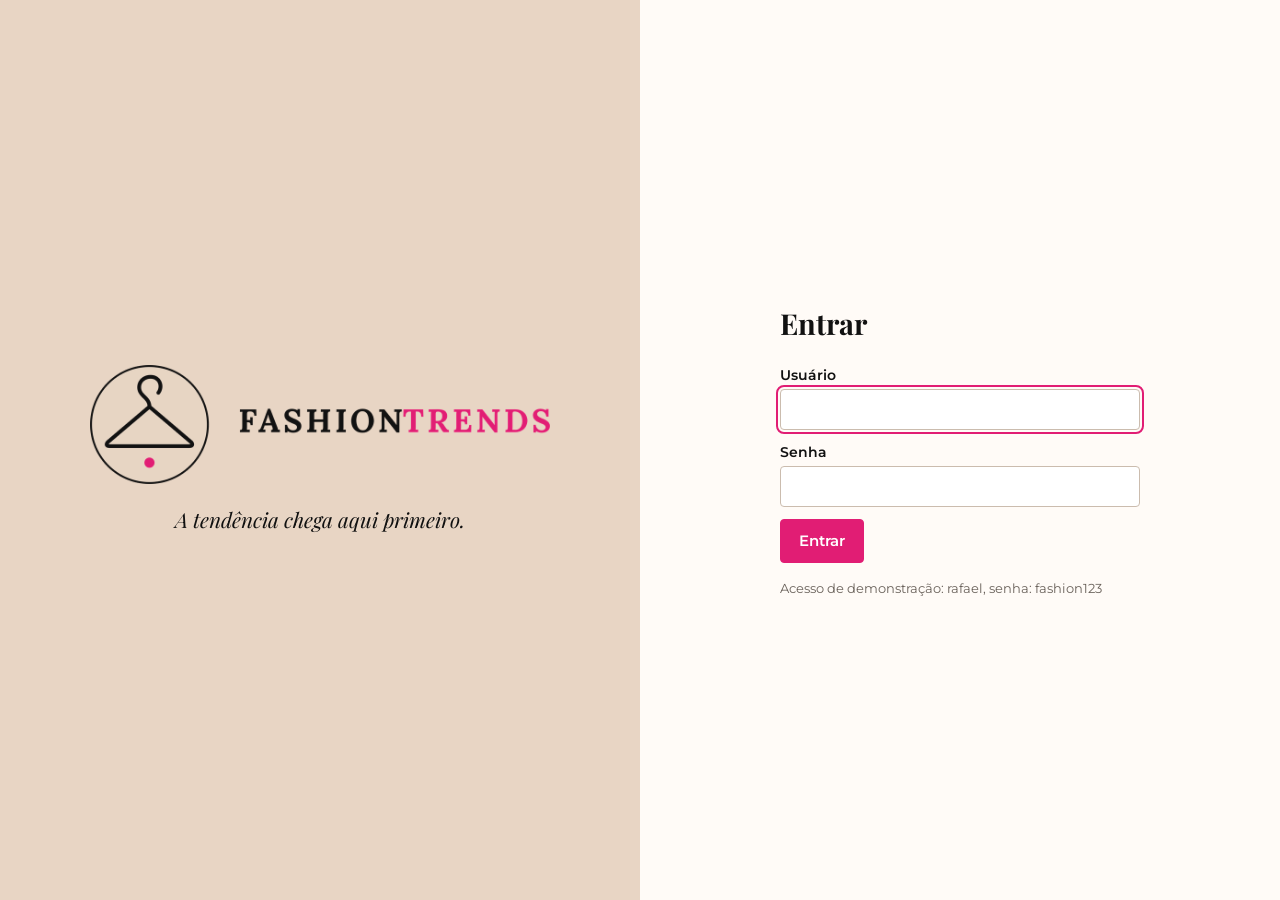
<file: index.html>
<!DOCTYPE html>
<html lang="pt-BR">
<head>
<meta charset="UTF-8">
<meta name="viewport" content="width=device-width, initial-scale=1">
<title>FashionTrends | Gestão de produtos</title>
<link rel="icon" type="image/png" href="img/simbolo.png">
<link rel="preconnect" href="https://fonts.googleapis.com">
<link rel="preconnect" href="https://fonts.gstatic.com" crossorigin>
<link href="https://fonts.googleapis.com/css2?family=Montserrat:wght@400;500;600;700&family=Playfair+Display:wght@600;700&display=swap" rel="stylesheet">
<link rel="stylesheet" href="css/estilo.css">
</head>
<body>

<section id="telaLogin" class="tela-login">
<div class="login-marca">
<img src="img/logo.png" alt="FashionTrends" class="login-logo">
<p class="slogan">A tendência chega aqui primeiro.</p>
</div>
<div class="login-formulario">
<form id="formularioLogin" class="login-caixa" novalidate>
<h2>Entrar</h2>
<label>Usuário
<input type="text" id="campoUsuario" autocomplete="username">
</label>
<label>Senha
<input type="password" id="campoSenha" autocomplete="current-password">
</label>
<span class="erro" id="erroLogin"></span>
<button type="submit">Entrar</button>
<p class="dica">Acesso de demonstração: rafael, senha: fashion123</p>
</form>
</div>
</section>

<div id="telaApp" class="app" hidden>
<aside class="menu">
<a class="menu-logo" href="#inicio"><img src="img/logo.png" alt="FashionTrends"></a>
<nav class="menu-nav">
<a class="menu-link" href="#inicio" data-pagina="inicio">Início</a>
<a class="menu-link" href="#produtos" data-pagina="produtos">Produtos</a>
<a class="menu-link menu-link-externo" href="loja.html" target="_blank" rel="noopener">Vitrine <span aria-hidden="true">↗</span><span class="sr-only">(abre em nova aba)</span></a>
</nav>
<div class="menu-rodape">
<div class="menu-usuario">
<strong id="nomeUsuario"></strong>
<span id="perfilUsuario"></span>
</div>
<button type="button" id="botaoSair" class="secundario">Sair</button>
</div>
</aside>

<main class="conteudo">

<section class="pagina" data-pagina="inicio">
<div class="cabecalho-pagina">
<h1 id="saudacao">Olá</h1>
<p>A tendência chega aqui primeiro. Veja como está o catálogo agora.</p>
</div>
<div class="resumo" id="resumo"></div>
<div class="duas-colunas">
<div class="painel">
<h2>Esgotados ainda no ar</h2>
<p class="nota">Esgotou! Quem viu, viu. Tire essas peças da vitrine para evitar cancelamentos.</p>
<div id="alertasEsgotados"></div>
<div class="acoes-painel">
<button type="button" id="botaoDespublicar">Despublicar esgotados</button>
<span id="mensagemAcao" class="mensagem" role="status"></span>
</div>
</div>
<div class="painel">
<h2>Estoque baixo</h2>
<p class="nota">Peças com poucas unidades. Hora de falar com o fornecedor.</p>
<div id="alertasBaixo"></div>
<div class="acoes-painel">
<a class="atalho" href="#produtos">Gerenciar produtos</a>
</div>
</div>
</div>
</section>

<section class="pagina" data-pagina="produtos" hidden>
<div class="cabecalho-pagina">
<h1>Produtos</h1>
<p>Cadastre peças, ajuste preços e controle o estoque do catálogo.</p>
</div>
<div class="area">
<section class="painel">
<h2 id="tituloFormulario">Novo produto</h2>
<form id="formulario" novalidate>
<input type="hidden" id="campoId">
<label>Nome
<input type="text" id="campoNome">
<span class="erro" data-erro="nome"></span>
</label>
<label>Descrição
<textarea id="campoDescricao" rows="3"></textarea>
</label>
<div class="linha">
<label>Categoria
<select id="campoCategoria"></select>
<span class="erro" data-erro="categoria"></span>
</label>
<label>Cor
<input type="text" id="campoCor">
</label>
</div>
<div class="linha">
<label>Preço (R$)
<input type="number" id="campoPreco" step="0.01" min="0">
<span class="erro" data-erro="preco"></span>
</label>
<label>Preço promocional
<input type="number" id="campoPrecoPromocional" step="0.01" min="0" placeholder="Opcional">
<span class="erro" data-erro="precoPromocional"></span>
</label>
</div>
<label>Estoque
<input type="number" id="campoEstoque" step="1" min="0">
<span class="erro" data-erro="estoque"></span>
</label>
<fieldset>
<legend>Tamanhos</legend>
<div id="areaTamanhos"></div>
<span class="erro" data-erro="tamanhos"></span>
</fieldset>
<label>Foto (link ou caminho)
<input type="text" id="campoImagem" placeholder="https://... ou img/produtos/foto.jpg">
<span class="erro" data-erro="imagem"></span>
</label>
<label class="opcao"><input type="checkbox" id="campoAtivo" checked>Publicado na loja</label>
<label class="opcao"><input type="checkbox" id="campoDestaque">Destaque na vitrine</label>
<div class="botoes">
<button type="submit">Salvar produto</button>
<button type="button" id="botaoCancelar" class="secundario" hidden>Cancelar edição</button>
</div>
</form>
</section>
<section class="catalogo">
<div class="filtros">
<input type="search" id="campoBusca" placeholder="Buscar por nome">
<select id="filtroCategoria"></select>
<select id="filtroSituacao">
<option value="todas">Todas as situações</option>
<option value="disponivel">Disponíveis</option>
<option value="esgotado">Esgotados no ar</option>
<option value="despublicado">Despublicados</option>
</select>
<select id="filtroOrdem">
<option value="recentes">Mais recentes</option>
<option value="nome">Nome (A-Z)</option>
<option value="menor-preco">Menor preço</option>
<option value="maior-preco">Maior preço</option>
</select>
</div>
<div id="lista" class="lista"></div>
</section>
</div>
</section>

</main>
</div>

<script src="js/armazenamento.js"></script>
<script src="js/produtos.js"></script>
<script src="js/ilustracoes.js"></script>
<script src="js/componentes.js"></script>
<script src="js/autenticacao.js"></script>
<script src="js/interface.js"></script>
<script src="js/inicio.js"></script>
<script src="js/navegacao.js"></script>
<script src="js/principal.js"></script>
</body>
</html>
</file>
<file: css/estilo.css>
:root {
  --preto: #111111;
  --fucsia: #e11d74;
  --fucsia-escuro: #b8135c;
  --champagne: #e8d5c4;
  --champagne-claro: #f6ede5;
  --salvia: #7a9e7e;
  --salvia-claro: #e3ece4;
  --salvia-escuro: #3d6142;
  --offwhite: #fffbf7;
  --superficie: #ffffff;
  --tinta-suave: #6a625b;
  --linha: #eadfd5;
  --borda-campo: #cbbcae;
  --alerta: #b3261e;
  --fonte-titulo: "Playfair Display", Georgia, "Times New Roman", serif;
  --fonte-texto: "Montserrat", system-ui, -apple-system, "Segoe UI", sans-serif;
}
* { box-sizing: border-box; }
[hidden] { display: none !important; }
body {
  margin: 0;
  background: var(--offwhite);
  color: var(--preto);
  font-family: var(--fonte-texto);
  font-size: 15px;
  line-height: 1.5;
}
h1, h2, h3 { font-family: var(--fonte-titulo); font-weight: 700; }
a { color: inherit; }

label { display: block; margin-bottom: 12px; font-size: 0.85rem; font-weight: 600; }
input[type="text"], input[type="number"], input[type="search"], input[type="password"], select, textarea {
  display: block;
  width: 100%;
  margin-top: 4px;
  padding: 9px 11px;
  border: 1px solid var(--borda-campo);
  border-radius: 4px;
  background: #fff;
  color: var(--preto);
  font: inherit;
  font-weight: 400;
}
input:focus-visible, select:focus-visible, textarea:focus-visible, button:focus-visible, a:focus-visible {
  outline: 2px solid var(--fucsia);
  outline-offset: 2px;
}
fieldset { margin: 0 0 12px; padding: 0; border: 0; }
legend { padding: 0; margin-bottom: 6px; font-size: 0.85rem; font-weight: 600; }
label.opcao { display: inline-flex; align-items: center; gap: 6px; margin-right: 14px; font-weight: 500; }
.erro { display: block; margin-top: 3px; color: var(--alerta); font-size: 0.78rem; font-weight: 500; }

button {
  padding: 10px 18px;
  border: 1px solid var(--fucsia);
  border-radius: 4px;
  background: var(--fucsia);
  color: #fff;
  font: inherit;
  font-weight: 600;
  cursor: pointer;
}
button:hover:not(:disabled) { background: var(--fucsia-escuro); border-color: var(--fucsia-escuro); }
button:disabled { opacity: 0.45; cursor: not-allowed; }
button.secundario { border-color: var(--preto); background: transparent; color: var(--preto); }
button.secundario:hover:not(:disabled) { background: var(--preto); border-color: var(--preto); color: #fff; }
button.perigo { border-color: var(--alerta); background: transparent; color: var(--alerta); }
button.perigo:hover:not(:disabled) { background: #fbeae9; border-color: var(--alerta); }

.tela-login { min-height: 100vh; display: grid; grid-template-columns: 1fr 1fr; }
.login-marca { display: flex; flex-direction: column; align-items: center; justify-content: center; gap: 20px; padding: 48px; background: var(--champagne); }
.login-logo { width: min(460px, 100%); height: auto; }
.slogan { margin: 0; font-family: var(--fonte-titulo); font-size: 1.3rem; font-style: italic; }
.login-formulario { display: flex; align-items: center; justify-content: center; padding: 32px; }
.login-caixa { width: 100%; max-width: 360px; }
.login-caixa h2 { margin: 0 0 20px; font-size: 1.8rem; }
.login-caixa .erro { margin-bottom: 12px; }
.dica { margin: 16px 0 0; color: var(--tinta-suave); font-size: 0.8rem; }

.app { min-height: 100vh; display: grid; grid-template-columns: 250px 1fr; }
.menu { position: sticky; top: 0; height: 100vh; display: flex; flex-direction: column; gap: 24px; padding: 24px 18px; border-right: 1px solid var(--linha); background: var(--superficie); }
.menu-logo img { display: block; width: 100%; height: auto; }
.menu-nav { display: flex; flex-direction: column; gap: 4px; flex: 1; }
.menu-link { padding: 10px 12px; border-left: 3px solid transparent; border-radius: 4px; font-weight: 500; text-decoration: none; }
.menu-link:hover { background: var(--champagne-claro); }
.menu-link.ativo { border-left-color: var(--fucsia); background: var(--champagne-claro); font-weight: 700; }
.menu-rodape { display: flex; flex-direction: column; gap: 12px; padding-top: 16px; border-top: 1px solid var(--linha); }
.menu-usuario strong { display: block; }
.menu-usuario span { color: var(--tinta-suave); font-size: 0.8rem; }

.conteudo { width: 100%; max-width: 1240px; padding: 32px 36px 56px; }
.cabecalho-pagina { margin-bottom: 24px; }
.cabecalho-pagina h1 { margin: 0; font-size: 2rem; }
.cabecalho-pagina p { margin: 4px 0 0; color: var(--tinta-suave); }

.resumo { display: grid; grid-template-columns: repeat(auto-fit, minmax(170px, 1fr)); gap: 14px; margin-bottom: 24px; }
.indicador { padding: 16px 18px; border: 1px solid var(--linha); border-radius: 8px; background: var(--superficie); }
.indicador span { display: block; color: var(--tinta-suave); font-size: 0.75rem; font-weight: 600; letter-spacing: 0.05em; text-transform: uppercase; }
.indicador strong { font-family: var(--fonte-titulo); font-size: 1.7rem; }
.indicador.atencao strong { color: var(--fucsia); }

.duas-colunas { display: grid; grid-template-columns: 1fr 1fr; gap: 24px; align-items: start; }
.painel { padding: 22px; border: 1px solid var(--linha); border-radius: 8px; background: var(--superficie); }
.painel h2 { margin: 0 0 4px; font-size: 1.3rem; }
.nota { margin: 0 0 14px; color: var(--tinta-suave); font-size: 0.85rem; }
.alertas { margin: 0; padding: 0; list-style: none; }
.alerta-item { display: flex; justify-content: space-between; gap: 12px; padding: 10px 0; border-bottom: 1px solid var(--linha); }
.alerta-item:last-child { border-bottom: 0; }
.alerta-item strong { color: var(--fucsia); white-space: nowrap; }
.acoes-painel { display: flex; align-items: center; gap: 14px; flex-wrap: wrap; margin-top: 16px; }
.mensagem { color: var(--salvia-escuro); font-size: 0.85rem; font-weight: 600; }
.atalho { display: inline-block; padding: 9px 16px; border: 1px solid var(--preto); border-radius: 4px; font-weight: 600; text-decoration: none; }
.atalho:hover { background: var(--preto); color: #fff; }

.area { display: grid; grid-template-columns: 350px 1fr; gap: 24px; align-items: start; }
.painel h2#tituloFormulario { margin-bottom: 16px; }
.linha { display: grid; grid-template-columns: 1fr 1fr; gap: 12px; }
.botoes { display: flex; gap: 10px; flex-wrap: wrap; margin-top: 8px; }
.filtros { display: grid; grid-template-columns: 2fr 1fr 1fr 1fr; gap: 12px; margin-bottom: 16px; }
.filtros input, .filtros select { margin-top: 0; }
.filtros-vitrine { grid-template-columns: 2fr 1fr; max-width: 720px; }

.lista { display: grid; grid-template-columns: repeat(auto-fill, minmax(230px, 1fr)); gap: 16px; }
.cartao { display: flex; flex-direction: column; overflow: hidden; border: 1px solid var(--linha); border-radius: 8px; background: var(--superficie); }
.cartao.inativo { opacity: 0.7; }
.cartao .cartao-imagem { aspect-ratio: 1 / 1; }
.cartao-imagem { position: relative; overflow: hidden; background: var(--champagne); aspect-ratio: 4 / 5; }
.cartao-imagem > img { display: block; width: 100%; height: 100%; object-fit: cover; }
.sem-imagem { display: flex; align-items: center; justify-content: center; width: 100%; height: 100%; }
.sem-imagem svg { width: 62%; height: auto; }
.selos { position: absolute; top: 10px; left: 10px; display: flex; flex-wrap: wrap; gap: 6px; }
.selo { padding: 3px 9px; border-radius: 3px; color: #fff; font-size: 0.65rem; font-weight: 700; letter-spacing: 0.08em; text-transform: uppercase; }
.selo-novidade { background: var(--fucsia); }
.selo-promocao { background: var(--preto); }
.cartao-corpo { display: flex; flex-direction: column; gap: 3px; flex: 1; padding: 14px; }
.cartao-corpo h3 { margin: 0; font-size: 1.05rem; line-height: 1.3; }
.detalhe { margin: 0; color: var(--tinta-suave); font-size: 0.82rem; }
.destaque-marca { color: var(--fucsia); font-weight: 700; }
.preco { margin: 4px 0 0; font-weight: 700; }
.preco-antigo { color: var(--tinta-suave); font-size: 0.85rem; font-weight: 500; text-decoration: line-through; }
.preco-promocao { color: var(--fucsia); }
.linha-estoque { display: flex; align-items: center; flex-wrap: wrap; gap: 8px; margin: 6px 0 0; font-size: 0.82rem; }
.estoque.baixo { color: var(--fucsia); font-weight: 700; }
.situacao { display: inline-flex; align-items: center; gap: 6px; padding: 2px 10px; border-radius: 999px; font-size: 0.72rem; font-weight: 600; }
.situacao-disponivel { background: var(--salvia-claro); color: var(--salvia-escuro); }
.situacao-disponivel::before { content: ""; width: 7px; height: 7px; border-radius: 50%; background: var(--salvia); }
.situacao-esgotado { background: var(--preto); color: #fff; }
.situacao-despublicado { background: #ece6e0; color: var(--tinta-suave); }
.cartao-acoes { display: flex; flex-wrap: wrap; gap: 8px; padding: 0 14px 14px; }
.cartao-acoes button { padding: 6px 11px; font-size: 0.78rem; }

.vitrine { display: grid; grid-template-columns: repeat(auto-fill, minmax(200px, 1fr)); gap: 24px 18px; }
.cartao-vitrine { display: flex; flex-direction: column; }
.cartao-vitrine .cartao-imagem { border-radius: 6px; }
.cartao-vitrine .cartao-corpo { padding: 12px 2px 0; }
.cartao-vitrine button { margin-top: 8px; padding: 8px 12px; font-size: 0.8rem; }
.vazio { grid-column: 1 / -1; margin: 0; padding: 28px; border: 1px dashed var(--borda-campo); border-radius: 8px; background: var(--superficie); color: var(--tinta-suave); text-align: center; }
.painel .vazio { padding: 16px; }

.dialogo { width: min(780px, 92vw); max-height: 90vh; padding: 0; border: 0; border-radius: 10px; overflow: auto; color: var(--preto); }
.dialogo::backdrop { background: rgba(17, 17, 17, 0.55); }
.fechar { position: absolute; top: 10px; right: 10px; z-index: 2; width: 36px; height: 36px; padding: 0; border-radius: 50%; border-color: var(--linha); background: #fff; color: var(--preto); font-size: 1.4rem; line-height: 1; }
.fechar:hover:not(:disabled) { background: var(--champagne-claro); border-color: var(--linha); }
.detalhes { display: grid; grid-template-columns: 1fr 1fr; }
.detalhes .cartao-imagem { height: 100%; min-height: 320px; aspect-ratio: auto; }
.detalhes-info { display: flex; flex-direction: column; gap: 6px; padding: 28px; }
.detalhes-info h2 { margin: 0; font-size: 1.6rem; }
.detalhes-info p { margin: 0; }

@media (max-width: 900px) {
  .tela-login { grid-template-columns: 1fr; }
  .login-marca { padding: 32px 24px; }
  .app { grid-template-columns: 1fr; }
  .menu { z-index: 5; height: auto; flex-direction: row; flex-wrap: wrap; align-items: center; gap: 10px 16px; padding: 10px 14px; border-right: 0; border-bottom: 1px solid var(--linha); }
  .menu-logo { width: 150px; }
  .menu-nav { flex-direction: row; flex: 1; justify-content: center; }
  .menu-rodape { flex-direction: row; align-items: center; padding: 0; border: 0; }
  .menu-usuario { display: none; }
  .menu-rodape button { padding: 7px 12px; font-size: 0.8rem; }
  .conteudo { padding: 20px 16px 40px; }
  .duas-colunas, .area, .detalhes { grid-template-columns: 1fr; }
  .filtros, .filtros-vitrine { grid-template-columns: 1fr; }
  .vitrine { grid-template-columns: repeat(2, 1fr); gap: 20px 12px; }
  .detalhes .cartao-imagem { min-height: 260px; }
}

.sr-only { position: absolute; width: 1px; height: 1px; overflow: hidden; clip-path: inset(50%); white-space: nowrap; }
.menu-link-externo span[aria-hidden] { color: var(--fucsia); font-weight: 700; }

.loja-aviso { padding: 8px 16px; background: var(--preto); color: #fff; font-size: 0.75rem; font-weight: 500; letter-spacing: 0.12em; text-align: center; text-transform: uppercase; }
.loja-topo { display: flex; align-items: center; justify-content: space-between; gap: 24px; padding: 16px 40px; border-bottom: 1px solid var(--linha); background: var(--superficie); }
.loja-marca img { display: block; width: 230px; max-width: 100%; height: auto; }
.loja-topo input[type="search"] { max-width: 340px; margin-top: 0; }
.loja-hero { padding: 56px 24px; background: var(--champagne); text-align: center; }
.loja-hero h1 { margin: 0 0 8px; font-size: clamp(1.8rem, 4vw, 3rem); line-height: 1.15; }
.loja-hero p { margin: 0; font-size: 1.05rem; }
.loja-corpo { max-width: 1240px; margin: 0 auto; padding: 32px 40px 56px; }
.loja-barra { display: flex; align-items: center; justify-content: space-between; gap: 16px; flex-wrap: wrap; margin-bottom: 8px; }
.loja-barra select { width: auto; margin-top: 0; }
.categorias { display: flex; flex-wrap: wrap; gap: 8px; }
button.categoria { padding: 7px 16px; border-color: var(--preto); border-radius: 999px; background: transparent; color: var(--preto); font-size: 0.85rem; font-weight: 500; }
button.categoria:hover:not(:disabled) { border-color: var(--preto); background: var(--champagne-claro); }
button.categoria.ativa { background: var(--preto); color: #fff; }
.contagem { margin: 8px 0 20px; color: var(--tinta-suave); font-size: 0.85rem; }
.cartao-vitrine { cursor: pointer; }
.cartao-vitrine h3 { transition: color 0.15s; }
.cartao-vitrine:hover h3 { color: var(--fucsia); }
.tamanhos { display: flex; flex-wrap: wrap; gap: 8px; margin: 4px 0; padding: 0; list-style: none; }
.tamanhos li { min-width: 40px; padding: 5px 10px; border: 1px solid var(--preto); border-radius: 4px; font-size: 0.82rem; font-weight: 600; text-align: center; }
.loja-rodape { padding: 32px 16px; background: var(--preto); color: #fff; text-align: center; font-size: 0.85rem; }
.loja-rodape p { margin: 2px 0; }

@media (max-width: 900px) {
  .loja-topo { flex-direction: column; align-items: stretch; gap: 12px; padding: 14px 16px; }
  .loja-marca img { width: 190px; margin: 0 auto; }
  .loja-topo input[type="search"] { max-width: none; }
  .loja-hero { padding: 36px 20px; }
  .loja-corpo { padding: 24px 16px 40px; }
}
</file>
